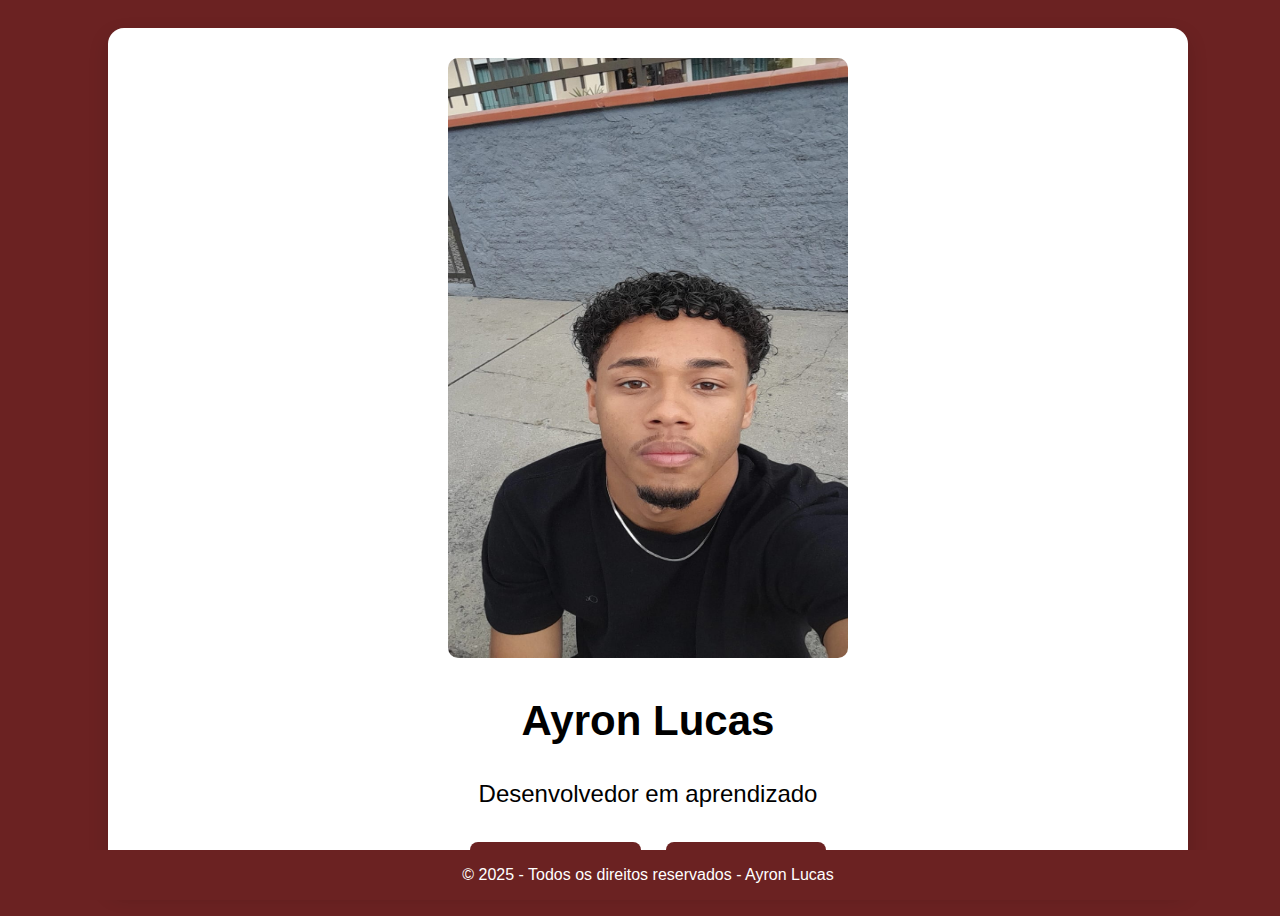
<file: index.html>
<!DOCTYPE html>
<html lang="pt-br">

<head>
  <meta charset="UTF-8">
  <meta name="viewport" content="width=device-width, initial-scale=1.0">
  <link rel="stylesheet" href="/styles.css/style.css">
  <title>Portfólio Ayron</title>
</head>

<body>
  <main>
    
    <div class="perfil">
      <img id="fotoPerfil" src="imagem/fotoPortfolio.jpg" alt="Minha Foto" class="fotoPortfolio">
      <h2>Ayron Lucas</h2>
      <p>Desenvolvedor em aprendizado</p>
      <a href="./profissional.html">Profissional</a>
      <a href="./sobreMim.html">Sobre mim</a>
    </div>

  </main>

  <footer>
    &copy; 2025 - Todos os direitos reservados - Ayron Lucas
  </footer>


  <script src="./scripts/script.js"></script>

</body>

</html>
</file>
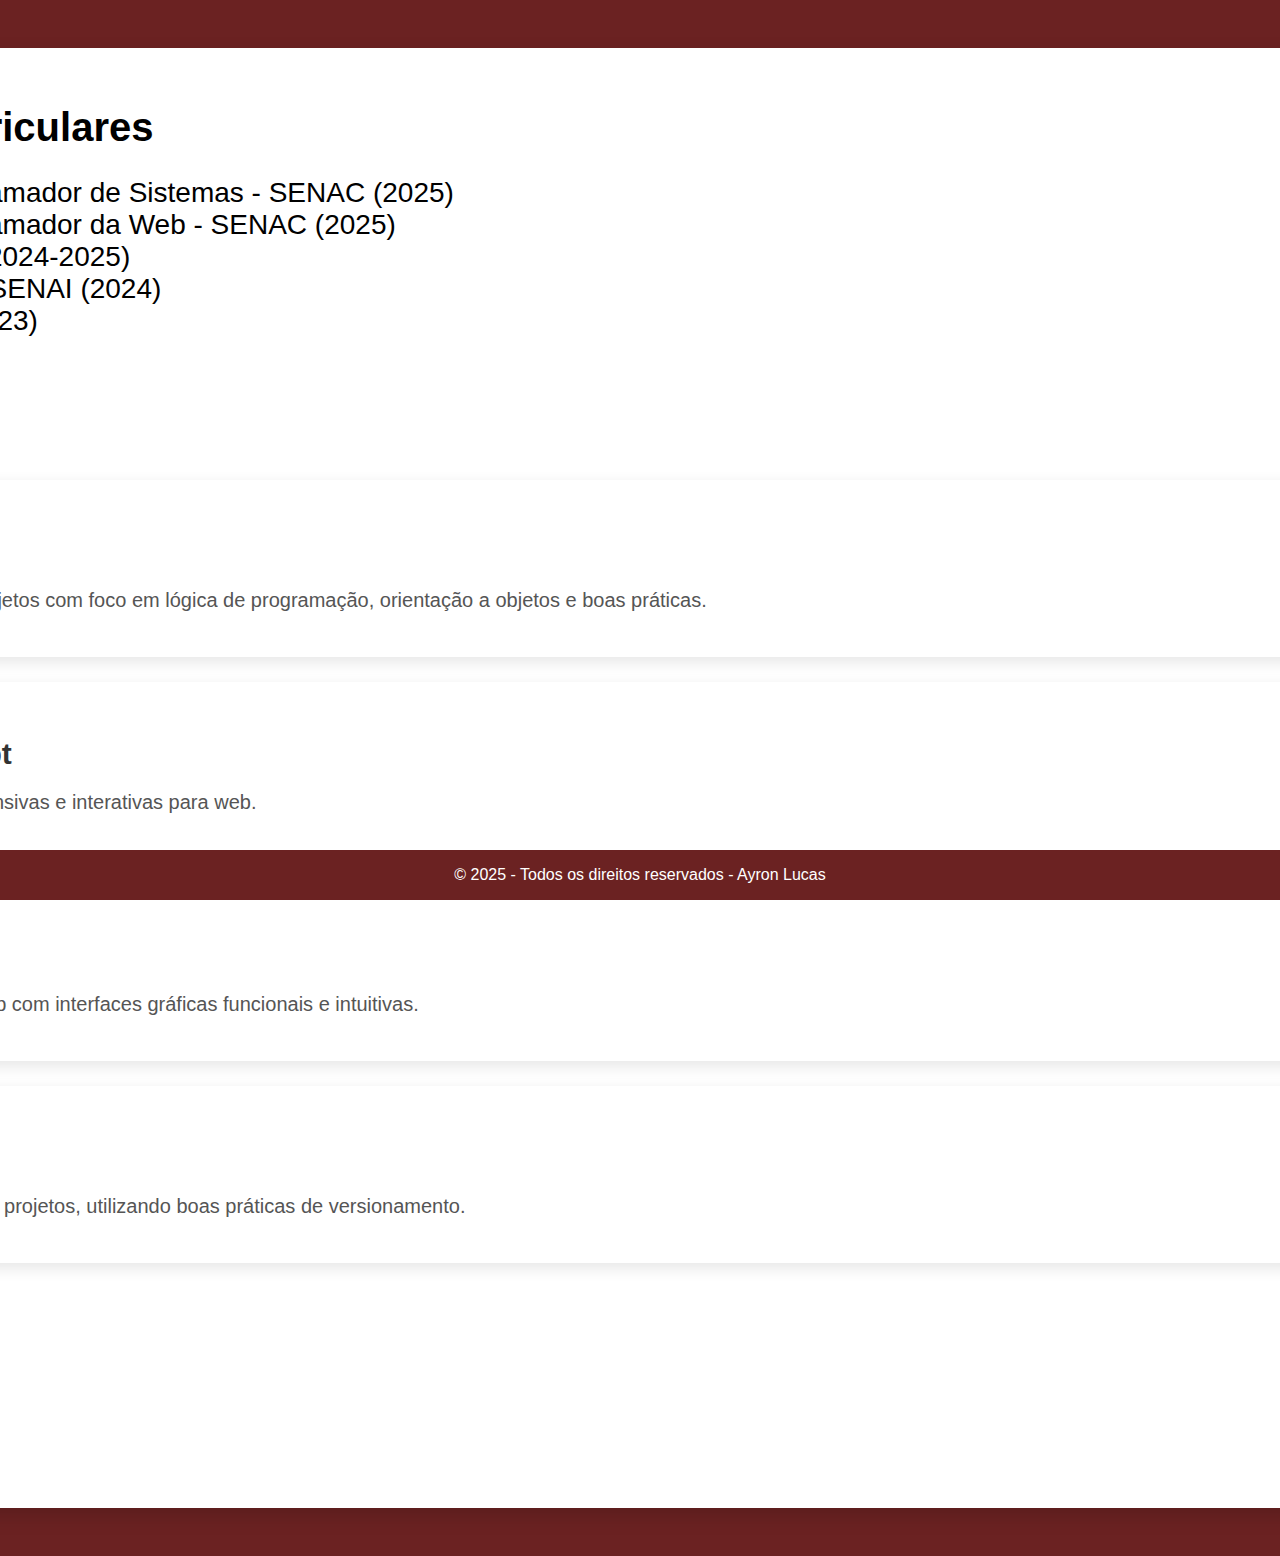
<file: profissional.html>
<!DOCTYPE html>
<html lang="pt-br">

<head>
  <meta charset="UTF-8">
  <meta name="viewport" content="width=device-width, initial-scale=1.0">
  <link rel="stylesheet" href="./styles.css/profissional.css">
  <title>Profissional</title>
</head>

<body>
  <main>

    <section>
      <h1>Componentes Curriculares</h1>
      <li>Jovem Programador - Programador de Sistemas - SENAC (2025)</li>
      <li>Jovem Programador - Programador da Web - SENAC (2025)</li>
      <li>Arco Administrativo - CIEE (2024-2025)</li>
      <li>Comunicação Profissional - SENAI (2024)</li>
      <li>Pacote Office - CEBRAC (2023)</li>


      <div class="cards">
        <h1>O Que Eu Faço</h1>
        <div class="card">
          <h3>C# e C++</h3>
          <p>Desenvolvimento de aplicações e projetos com foco em lógica de programação, orientação a objetos e boas
            práticas.</p>
        </div>
        <div class="card">
          <h3>HTML, CSS e JavaScript</h3>
          <p>Criação de páginas modernas, responsivas e interativas para web.</p>
        </div>
        <div class="card">
          <h3>Windows Forms</h3>
          <p>Desenvolvimento de sistemas desktop com interfaces gráficas funcionais e intuitivas.</p>
        </div>
        <div class="card">
          <h3>Git & GitHub</h3>
          <p>Controle de versão e colaboração em projetos, utilizando boas práticas de versionamento.</p>
        </div>
      </div>

      <a href="index.html">Voltar</a>
      <a href="sobreMim.html">Sobre mim</a>


  </main>

   <footer id="batata-footer">
    &copy; 2025 - Todos os direitos reservados - Ayron Lucas
  </footer>

</body>

</html>
</file>
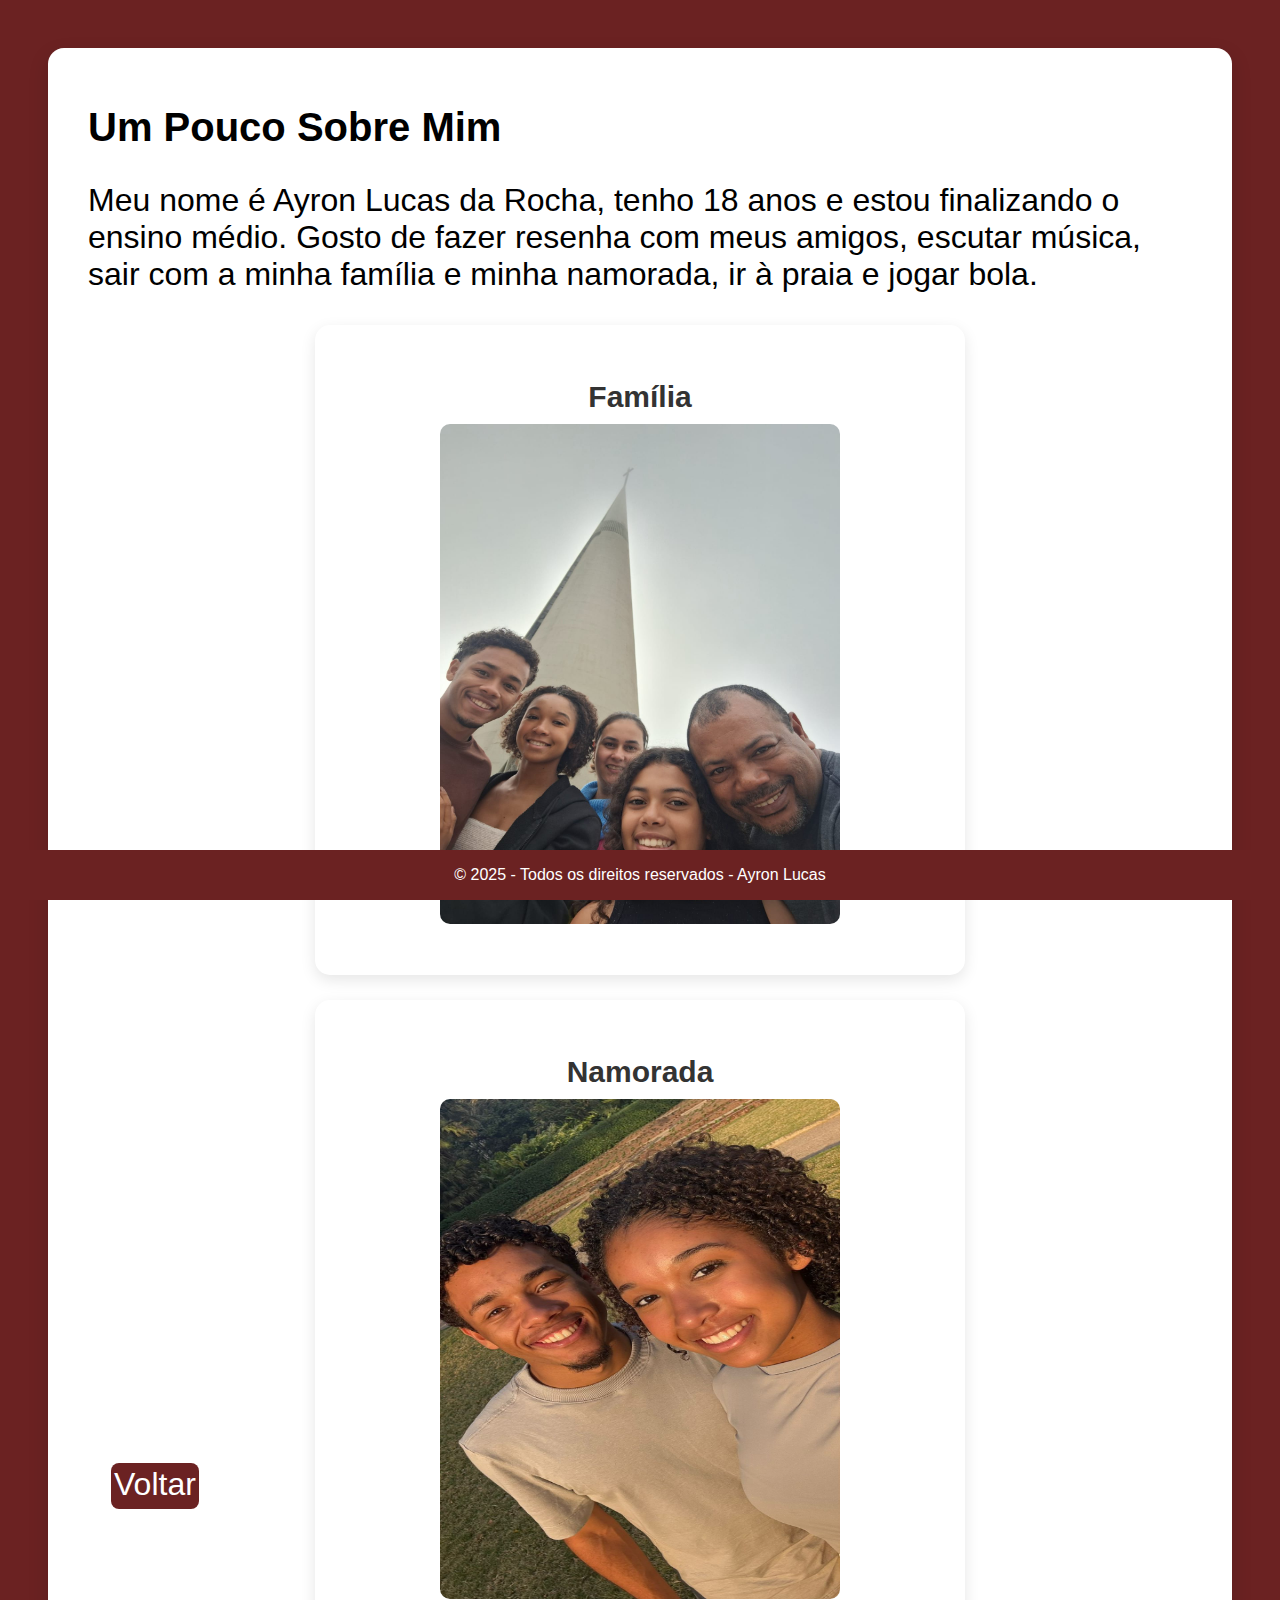
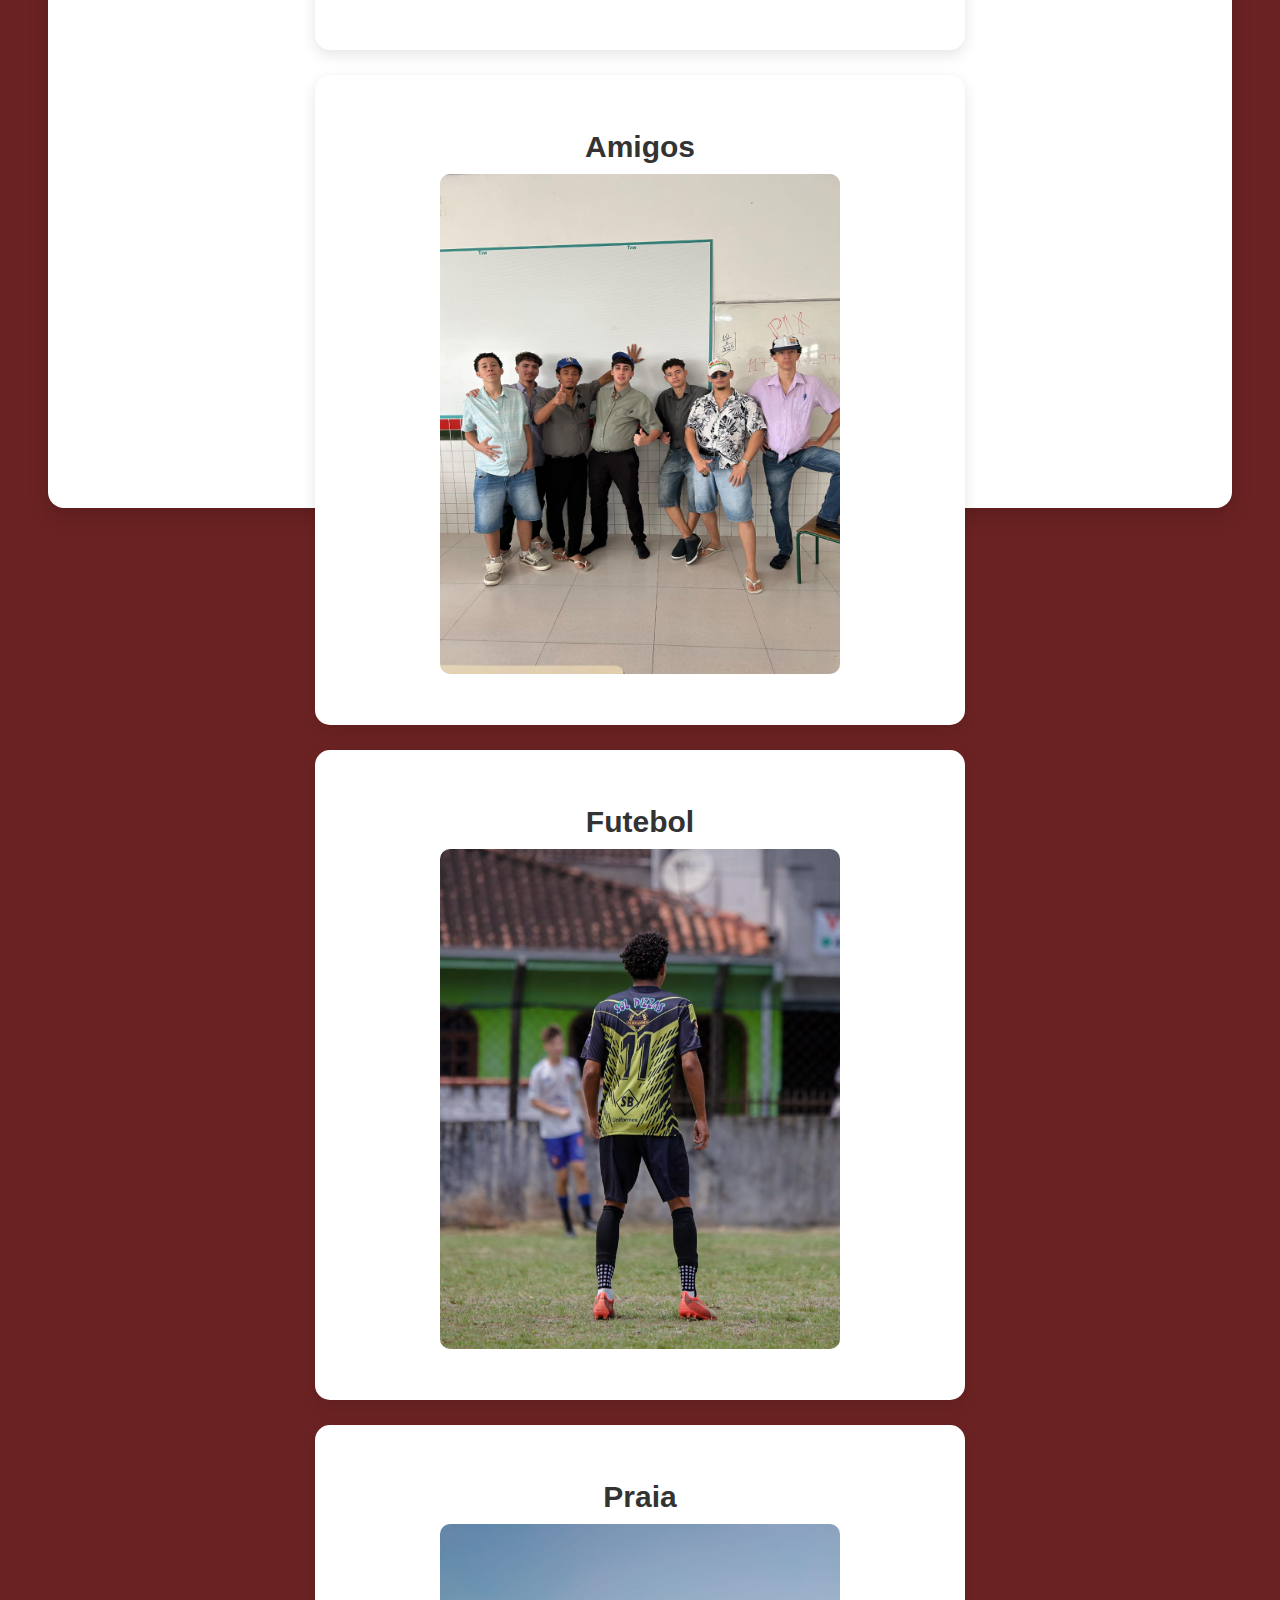
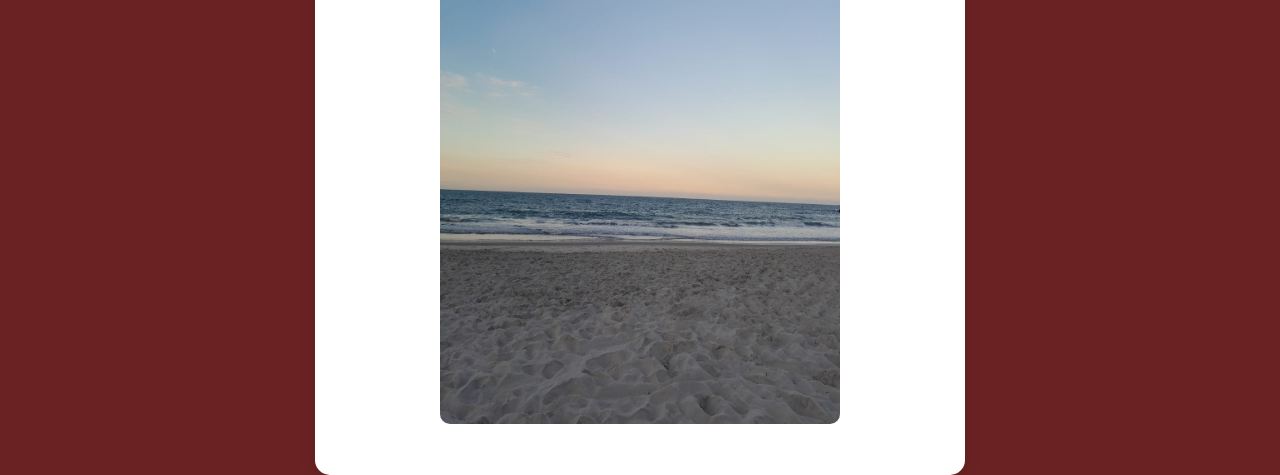
<file: sobreMim.html>
<!DOCTYPE html>
<html lang="pt-br">

<head>
    <meta charset="UTF-8">
    <meta name="viewport" content="width=device-width, initial-scale=1.0">
    <link rel="stylesheet" href="./styles.css/sobreMim.css">
    <title>Sobre Mim</title>
</head>

<body>
    <main>
        <h1>Um Pouco Sobre Mim</h1>
        <p>Meu nome é Ayron Lucas da Rocha,
            tenho 18 anos e estou finalizando o ensino médio.
            Gosto de fazer resenha com meus amigos, escutar música,
            sair com a minha família e minha namorada,
            ir à praia e jogar bola.</p>

        <div class="cards">
            <div class="card">
                <h3>Família</h3>
                <img src="imagem/familia.jpg" alt="família">
            </div>
            <div class="card">
                <h3>Namorada</h3>
                <img src="imagem/namorada.jpg" alt="namorada">
            </div>
            <div class="card">
                <h3>Amigos</h3>
                <img src="imagem/amigos.jpg" alt="amigos">
            </div>
            <div class="card">
                <h3>Futebol</h3>
                <img src="imagem/jogando.jpg" alt="Futebol">
            </div>
            <div class="card">
                <h3>Praia</h3>
                <img src="imagem/praia.jpg" alt="praia">
            </div>
        </div>

        <div class="voltar">
            <a href="index.html">Voltar</a>
        </div>
        <div class="profissional">
            <a href="profissional.html">Profissional</a>
        </div>

    </main>

     <footer id="batata-footer">
    &copy; 2025 - Todos os direitos reservados - Ayron Lucas
  </footer>
</body>

</html>
</file>
<file: styles.css/style.css>
body {
  display: flex;
  justify-content: center;
  align-items: center;
  height: 100vh;
  width: 100%;
  background: #6b2222;
  font-family: Arial, sans-serif;


}

h2 {
  text-align: center;
  font-size: 42px;
}

p {
  font-size: 24px;
}

main {

  background: #ffffff;
  padding: 30px 40px;
  border-radius: 16px;
  box-shadow: 0 8px 20px rgba(0, 0, 0, 0.15);
  width: 1000px;
  height: 800px;

}

.perfil {
  text-align: center;

}

.fotoPortfolio {
  width: 400px;
  height: 600px;
  overflow: hidden;
  border-radius: 10px;
}

a {
  font-size: 32px;
  background-color: #6b2222;
  color: #ffffff;
  border-radius: 8px;
  margin: 10px;
  padding: 3px;
  display: inline-block;
  justify-content: center;
  align-items: center;
  text-decoration: none;

}

a:hover {
  text-decoration: underline;
}

footer {
  background-color: #6b2222;
  padding: 16px;
  text-align: center;
  color: #ffffff;
  font-size: 16px;
  position: fixed;
  bottom: 0;
  width: 100%;
}
</file>
<file: styles.css/profissional.css>
body {

  display: flex;
  justify-content: center;
  align-items: center;
  padding: 40px;
  background: #6b2222;
  font-family: Arial, sans-serif;

}

main {

  background: #ffffff;
  padding: 30px 40px;
  border-radius: 16px;
  box-shadow: 0 8px 20px rgba(0, 0, 0, 0.15);
  width: 2000px;
  height: 1400px;

}

h1 {
  justify-content: center;
  align-items: center;
  font-size: 40px;
}

h2 {
  justify-content: center;
  align-items: center;
  font-size: 40px;
}

li {
  font-size: 28px;
}

a {
  font-size: 32px;
  background-color: #6b2222;
  color: #ffffff;
  border-radius: 8px;
  margin: 10px;
  padding: 3px;
  display: inline-block;
  justify-content: center;
  align-items: center;
  text-decoration: none;

}

a:hover {
  text-decoration: underline;
}

.cards {
  display: grid;
  width: 2000px;
  gap: 25px;
  margin-top: 20px;
}

/* Cada card */
.card {
  background: #fff;
  padding: 25px;
  border-radius: 15px;
  box-shadow: 0 5px 15px rgba(0, 0, 0, 0.1);
  transition: background-color;
}


.card:hover {
  transform: translateY(-8px);
  /*pra dar aquela crescida*/
  box-shadow: 0 10px 20px rgba(0, 0, 0, 0.15);
}


.card h3 {
  font-size: 30px;
  margin-bottom: 10px;
  color: #333;
}

.card p {
  font-size: 20px;
  color: #555;
}

footer {
  background-color: #6b2222;
  padding: 16px;
  text-align: center;
  color: #ffffff;
  font-size: 16px;
  position: fixed;
  bottom: 0;
  width: 100%;
}
</file>
<file: styles.css/sobreMim.css>
body {

  display: flex;
  justify-content: center;
  align-items: center;
  padding: 40px;
  background: #6b2222;
  font-family: Arial, sans-serif;

}

main {

  background: #ffffff;
  padding: 30px 40px;
  border-radius: 16px;
  box-shadow: 0 8px 20px rgba(0, 0, 0, 0.15);
  width: 2000px;
  height: 2000px;

}

h1 {
  justify-content: center;
  align-items: center;
  font-size: 40px;
}

p {
  justify-content: center;
  align-items: center;
  font-size: 32px;
}

a {
  height: 40px;
  font-size: 32px;
  background-color: #6b2222;
  color: #ffffff;
  border-radius: 8px;
  margin: 10px;
  padding: 3px;
  display: inline-block;
  text-decoration: none;
}

a:hover {
  text-decoration: underline;
}

.voltar {
  position: absolute;
  top: 160vh;
  margin: 10px;
  padding: 3px;
  display: inline-block;
  text-decoration: none;
}

.profissional {
  position: absolute;
  top: 160vh;
  right: 153vh;
  margin: 10px;
  padding: 3px;
  display: inline-block;
  text-decoration: none;
}

.cards {
  display: flex;
  flex-wrap: wrap;
  width: 100%;
  height: 100%;
  gap: 25px;
  margin-top: 20px;
}

div {
  justify-content: center;
  text-align: center;
}


.card {
  background: #fff;
  padding: 25px;
  height: 600px;
  width: 600px;
  border-radius: 15px;
  box-shadow: 0 5px 15px rgba(0, 0, 0, 0.1);
  transition: background-color;
}

img {
  text-align: center;
  width: 400px;
  height: 500px;
  overflow: hidden;
  border-radius: 10px;
}



.card:hover {
  transform: translateY(-8px);
  /*pra dar aquela crescida*/
  box-shadow: 0 10px 20px rgba(0, 0, 0, 0.15);
}


.card h3 {
  font-size: 30px;
  margin-bottom: 10px;
  color: #333;
}

.card p {
  font-size: 20px;
  color: #555;
}

footer {
  background-color: #6b2222;
  padding: 16px;
  text-align: center;
  color: #ffffff;
  font-size: 16px;
  position: fixed;
  bottom: 0;
  width: 100%;
}
</file>
